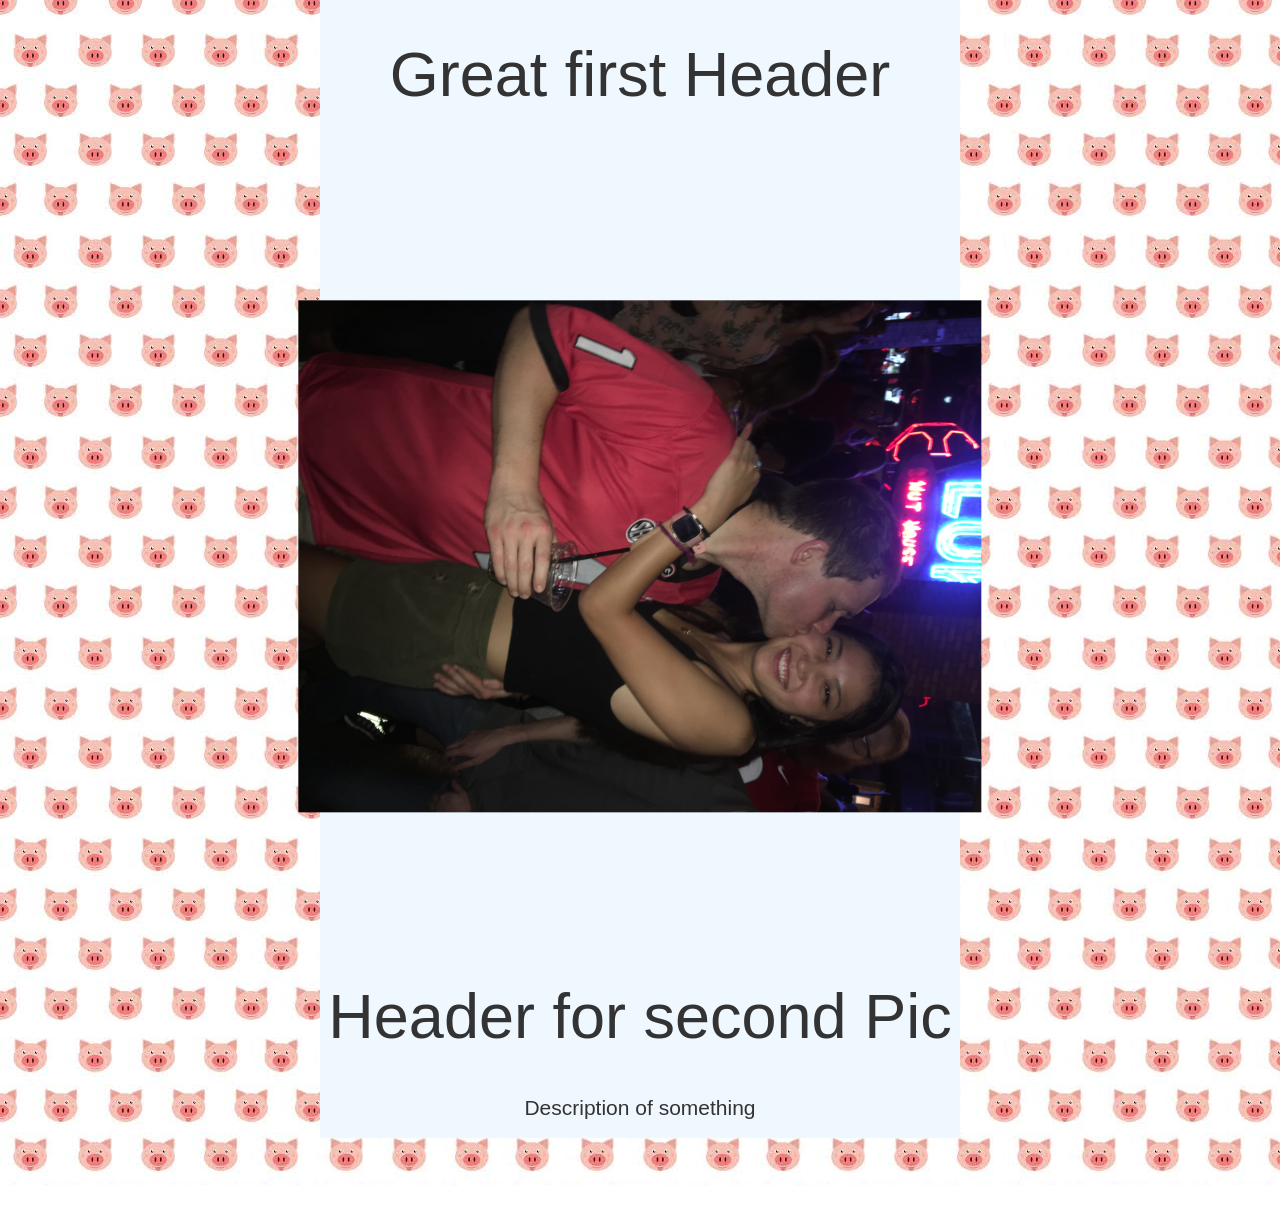
<file: views/anniversary.html>
<html>
    <head>
        <meta charset="utf-8">
        <meta name="viewport" content="width=device-width, initial-scale=1">
        <link rel="stylesheet" href="https://maxcdn.bootstrapcdn.com/bootstrap/3.4.0/css/bootstrap.min.css">
        <script src="https://ajax.googleapis.com/ajax/libs/jquery/3.4.1/jquery.min.js"></script>
        <script src="https://maxcdn.bootstrapcdn.com/bootstrap/3.4.0/js/bootstrap.min.js"></script>
        <link rel="stylesheet" type="text/css" href="../styles/anniversary.css">
    </head>
    <body>
        <div id="piggyBackground"class="jumbotron text-center">
            <div id="mainDiv">
                <h1 class="header">Great first Header</h1>
                <img class="pic"style="transform:rotate(90deg)"src="../resources/nashevilleKiss.JPG" alt="oopsies">
                <h1 class="header">Header for second Pic</h1>
                <p>Description of something</p>
            </div>
        </div>
    </body>
</html>
</file>
<file: styles/anniversary.css>
#piggyBackground{
    background-image: url(../resources/pigBackground.jpg);
    background-repeat: repeat;
    height: auto;
    display: inline-block;
    margin-top: 0%;
    padding-top: 0%;
}

.header{
    color: aliceblue;
    text-align: center;
    padding-bottom: 5%;
}

.pic{
    width: 80%;
    height: auto;
    padding-top: 10%; 
    padding-bottom: 10%;
}

#mainDiv{
    background-color: aliceblue;
    margin-right: 25%;
    margin-left: 25%;
    padding-top: 20px;
    height:auto;
    display:inline-block;
    text-align: center;
}

p{
    text-align: center;
}
</file>
